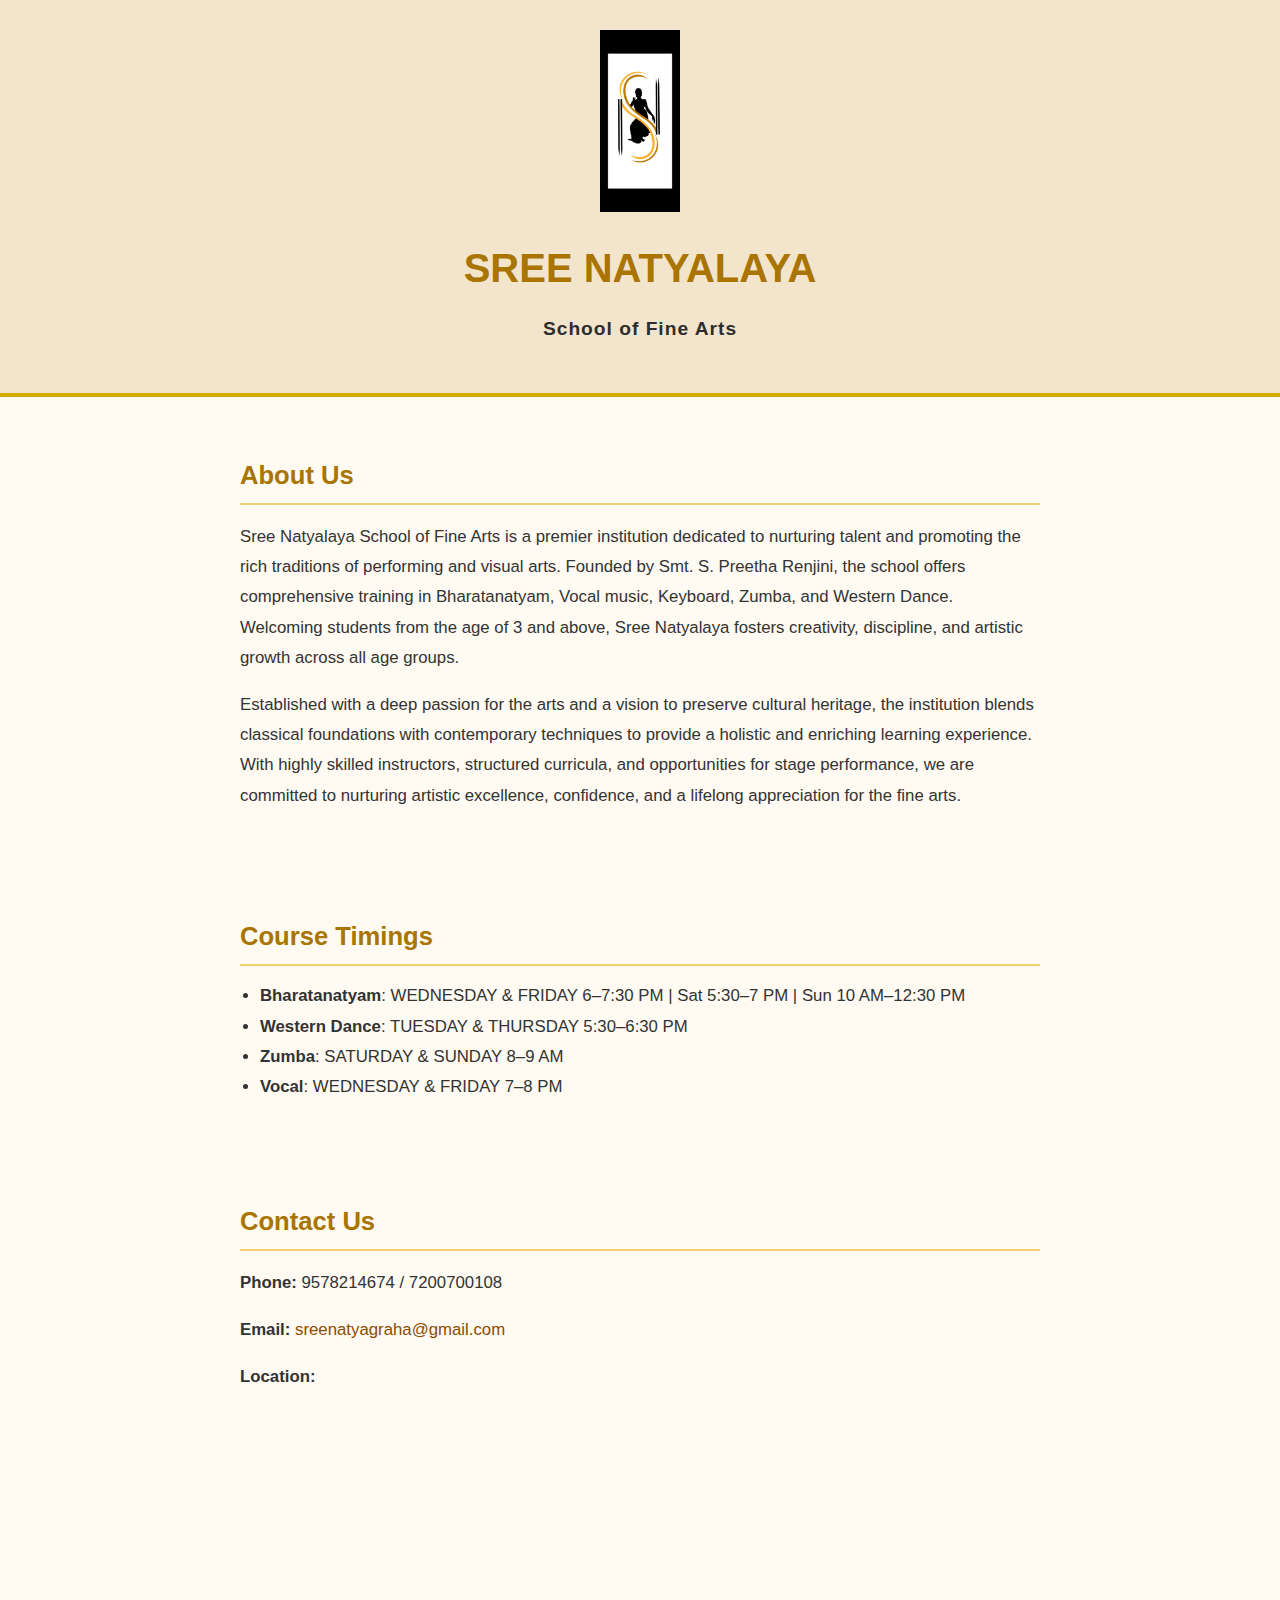
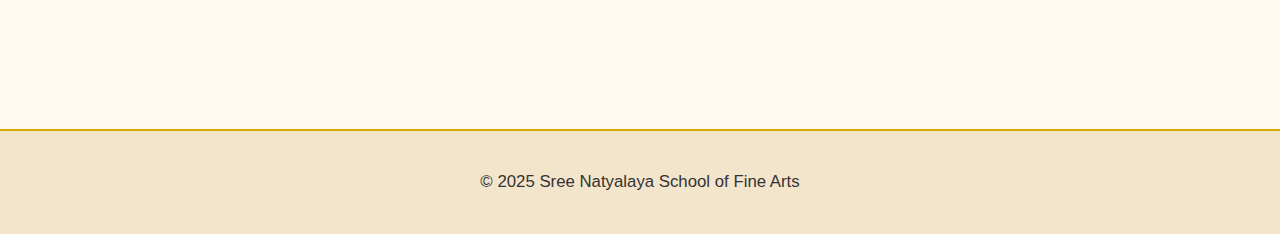
<file: index.html>
<!DOCTYPE html>
<html lang="en">
<head>
  <meta charset="UTF-8" />
  <meta name="viewport" content="width=device-width, initial-scale=1.0"/>
  <title>Sree Natyalaya School of Fine Arts</title>
  <link rel="stylesheet" href="styles.css" />
</head>
<body>
  <header>
    <img src="images/logo.png" alt="Sree Natyalaya Logo" class="logo" />
    <h1>SREE NATYALAYA</h1>
    <h2>School of Fine Arts</h2>
  </header>

  <section class="about">
    <h3>About Us</h3>
    <p>
      Sree Natyalaya School of Fine Arts is a premier institution dedicated to nurturing talent and promoting the rich traditions of performing and visual arts. Founded by Smt. S. Preetha Renjini, the school offers comprehensive training in Bharatanatyam, Vocal music, Keyboard, Zumba, and Western Dance. Welcoming students from the age of 3 and above, Sree Natyalaya fosters creativity, discipline, and artistic growth across all age groups.
    </p>
    <p>
      Established with a deep passion for the arts and a vision to preserve cultural heritage, the institution blends classical foundations with contemporary techniques to provide a holistic and enriching learning experience. With highly skilled instructors, structured curricula, and opportunities for stage performance, we are committed to nurturing artistic excellence, confidence, and a lifelong appreciation for the fine arts.
    </p>
  </section>

  <section class="courses">
    <h3>Course Timings</h3>
    <ul>
      <li><strong>Bharatanatyam</strong>: WEDNESDAY & FRIDAY 6–7:30 PM | Sat 5:30–7 PM | Sun 10 AM–12:30 PM</li>
      <li><strong>Western Dance</strong>: TUESDAY & THURSDAY 5:30–6:30 PM</li>
      <li><strong>Zumba</strong>: SATURDAY & SUNDAY 8–9 AM</li>
      <li><strong>Vocal</strong>: WEDNESDAY & FRIDAY 7–8 PM</li>
    </ul>
  </section>

  <section class="contact">
    <h3>Contact Us</h3>
    <p><strong>Phone:</strong> 9578214674 / 7200700108</p>
    <p><strong>Email:</strong> <a href="mailto:sreenatyagraha@gmail.com">sreenatyagraha@gmail.com</a></p>
    <p><strong>Location:</strong></p>
    <iframe
      src="https://maps.google.com/maps?q=Sree%20Natyalaya&t=&z=15&ie=UTF8&iwloc=&output=embed"
      width="100%"
      height="250"
      frameborder="0"
      style="border:0"
      allowfullscreen=""
      aria-hidden="false"
      tabindex="0"
    ></iframe>
  </section>

  <footer>
    <p>© 2025 Sree Natyalaya School of Fine Arts</p>
  </footer>
</body>
</html>
</file>
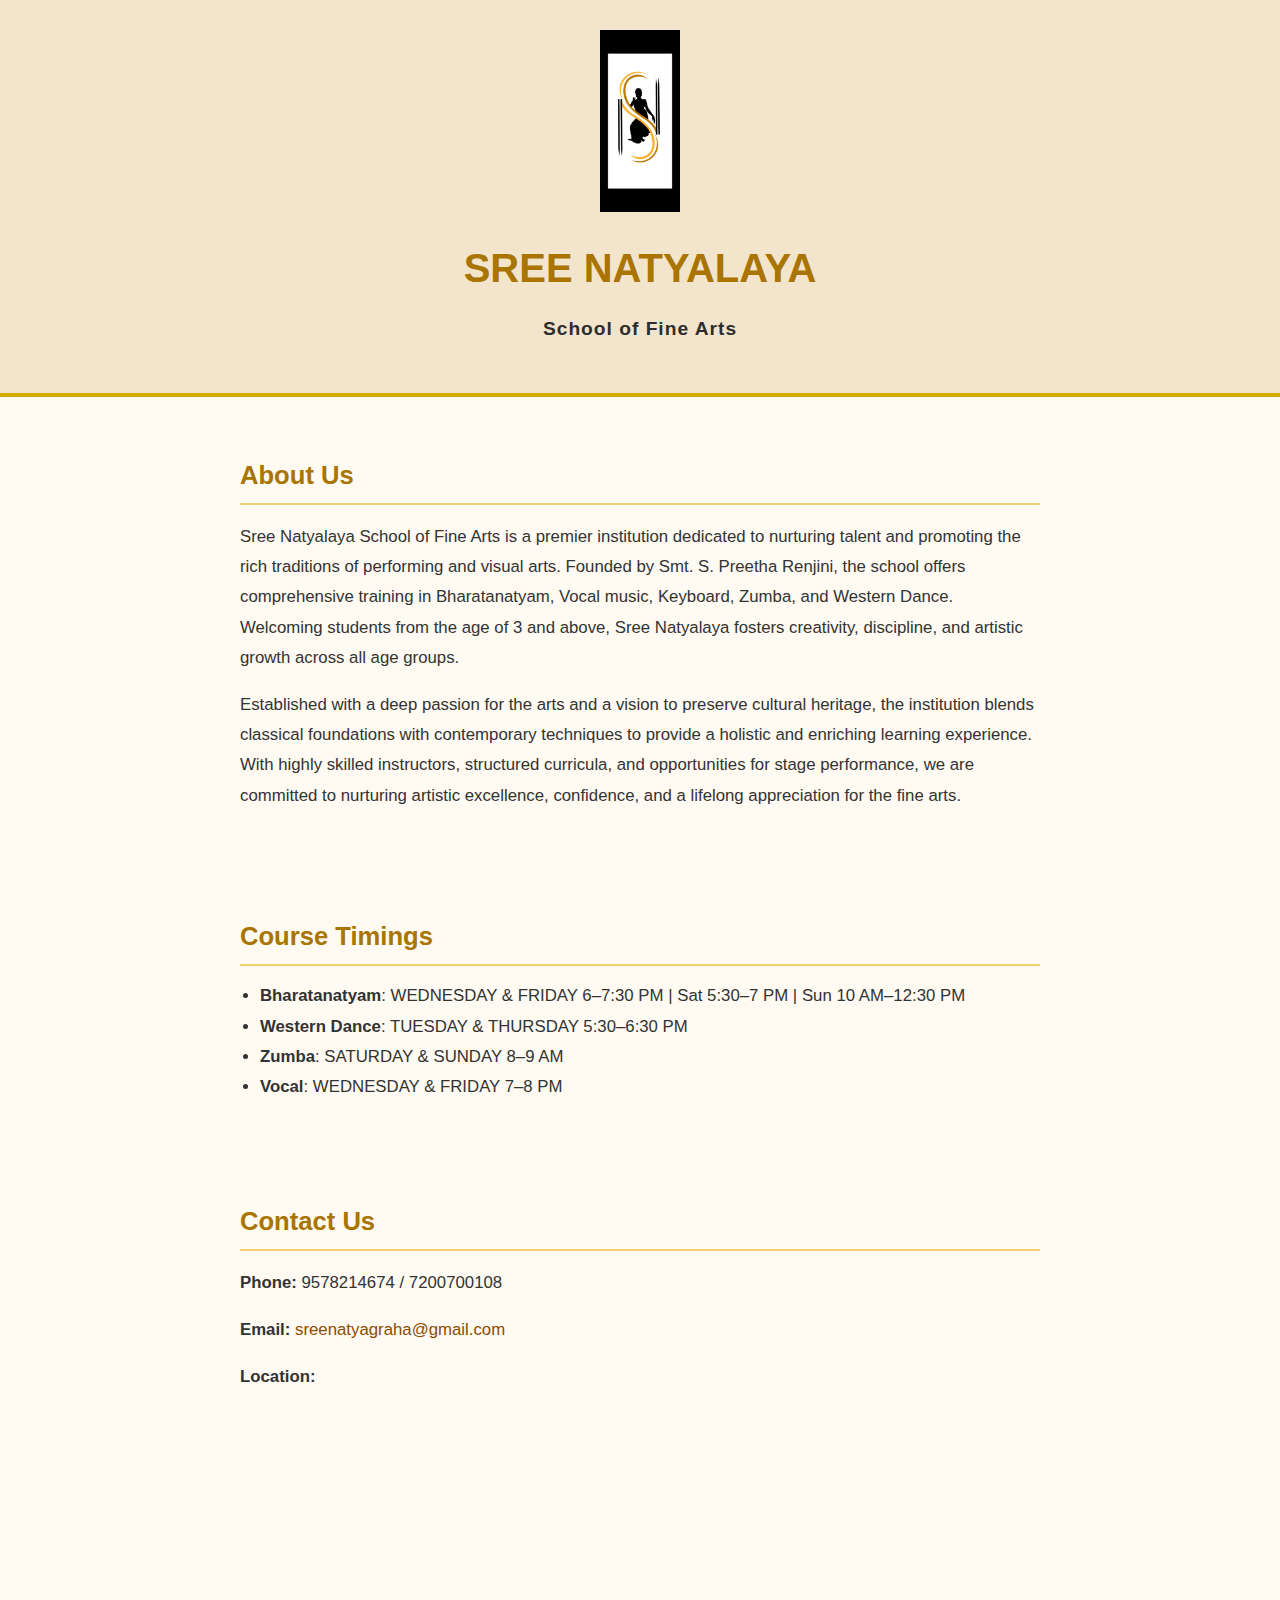
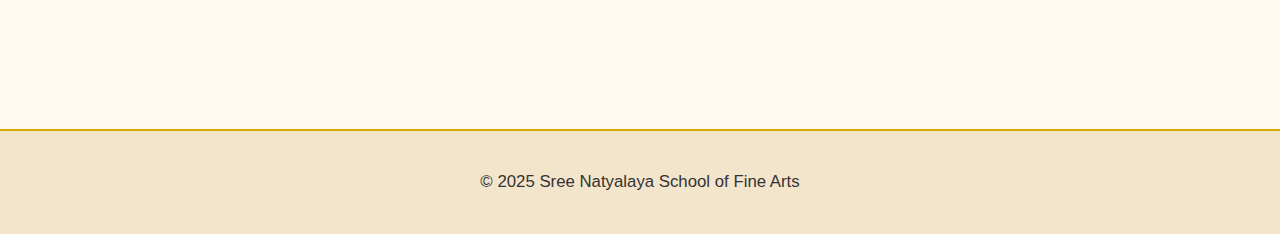
<file: index.html.html>
<!DOCTYPE html>
<html lang="en">
<head>
  <meta charset="UTF-8" />
  <meta name="viewport" content="width=device-width, initial-scale=1.0"/>
  <title>Sree Natyalaya School of Fine Arts</title>
  <link rel="stylesheet" href="style.css" />
</head>
<body>
  <header>
    <img src="images/logo.png" alt="Sree Natyalaya Logo" class="logo" />
    <h1>SREE NATYALAYA</h1>
    <h2>School of Fine Arts</h2>
  </header>

  <section class="about">
    <h3>About Us</h3>
    <p>
      Sree Natyalaya School of Fine Arts is a premier institution dedicated to nurturing talent and promoting the rich traditions of performing and visual arts. Founded by Smt. S. Preetha Renjini, the school offers comprehensive training in Bharatanatyam, Vocal music, Keyboard, Zumba, and Western Dance. Welcoming students from the age of 3 and above, Sree Natyalaya fosters creativity, discipline, and artistic growth across all age groups.
    </p>
    <p>
      Established with a deep passion for the arts and a vision to preserve cultural heritage, the institution blends classical foundations with contemporary techniques to provide a holistic and enriching learning experience. With highly skilled instructors, structured curricula, and opportunities for stage performance, we are committed to nurturing artistic excellence, confidence, and a lifelong appreciation for the fine arts.
    </p>
  </section>

  <section class="courses">
    <h3>Course Timings</h3>
    <ul>
      <li><strong>Bharatanatyam</strong>: WEDNESDAY & FRIDAY 6–7:30 PM | Sat 5:30–7 PM | Sun 10 AM–12:30 PM</li>
      <li><strong>Western Dance</strong>: TUESDAY & THURSDAY 5:30–6:30 PM</li>
      <li><strong>Zumba</strong>: SATURDAY & SUNDAY 8–9 AM</li>
      <li><strong>Vocal</strong>: WEDNESDAY & FRIDAY 7–8 PM</li>
    </ul>
  </section>

  <section class="contact">
    <h3>Contact Us</h3>
    <p><strong>Phone:</strong> 9578214674 / 7200700108</p>
    <p><strong>Email:</strong> <a href="mailto:sreenatyagraha@gmail.com">sreenatyagraha@gmail.com</a></p>
    <p><strong>Location:</strong></p>
    <iframe
      src="https://maps.google.com/maps?q=Sree%20Natyalaya&t=&z=15&ie=UTF8&iwloc=&output=embed"
      width="100%"
      height="250"
      frameborder="0"
      style="border:0"
      allowfullscreen=""
      aria-hidden="false"
      tabindex="0"
    ></iframe>
  </section>

  <footer>
    <p>© 2025 Sree Natyalaya School of Fine Arts</p>
  </footer>
</body>
</html>
</file>
<file: styles.css>
body {
  font-family: 'Segoe UI', sans-serif;
  margin: 0;
  background: #fffaf2;
  color: #333;
  line-height: 1.8;
}

header {
  background: #f3e5cb;
  text-align: center;
  padding: 30px 20px;
  border-bottom: 4px solid #d4aa00;
}

.logo {
  width: 80px;
  height: auto;
  margin-bottom: 10px;
}

h1 {
  font-size: 2.5rem;
  color: #a97400;
  margin: 0;
}

h2 {
  font-size: 1.2rem;
  color: #2e2e2e;
  margin-top: 8px;
  letter-spacing: 1px;
}

section {
  padding: 30px 20px;
  max-width: 800px;
  margin: auto;
}

h3 {
  font-size: 1.6rem;
  margin-bottom: 15px;
  color: #a97400;
  border-bottom: 2px solid #f0d070;
  padding-bottom: 5px;
}

ul {
  padding-left: 20px;
  margin: 10px 0;
}

p, li {
  font-size: 1.05rem;
}

a {
  color: #8b4c00;
  text-decoration: none;
}

a:hover {
  text-decoration: underline;
}

footer {
  text-align: center;
  padding: 20px;
  background-color: #f3e5cb;
  border-top: 2px solid #d4aa00;
  margin-top: 30px;
  font-size: 0.95rem;
}
</file>
<file: style.css>
body {
  font-family: 'Segoe UI', sans-serif;
  margin: 0;
  background: #fffaf2;
  color: #333;
  line-height: 1.8;
}

header {
  background: #f3e5cb;
  text-align: center;
  padding: 30px 20px;
  border-bottom: 4px solid #d4aa00;
}

.logo {
  width: 80px;
  height: auto;
  margin-bottom: 10px;
}

h1 {
  font-size: 2.5rem;
  color: #a97400;
  margin: 0;
}

h2 {
  font-size: 1.2rem;
  color: #2e2e2e;
  margin-top: 8px;
  letter-spacing: 1px;
}

section {
  padding: 30px 20px;
  max-width: 800px;
  margin: auto;
}

h3 {
  font-size: 1.6rem;
  margin-bottom: 15px;
  color: #a97400;
  border-bottom: 2px solid #f0d070;
  padding-bottom: 5px;
}

ul {
  padding-left: 20px;
  margin: 10px 0;
}

p, li {
  font-size: 1.05rem;
}

a {
  color: #8b4c00;
  text-decoration: none;
}

a:hover {
  text-decoration: underline;
}

footer {
  text-align: center;
  padding: 20px;
  background-color: #f3e5cb;
  border-top: 2px solid #d4aa00;
  margin-top: 30px;
  font-size: 0.95rem;
}
</file>
